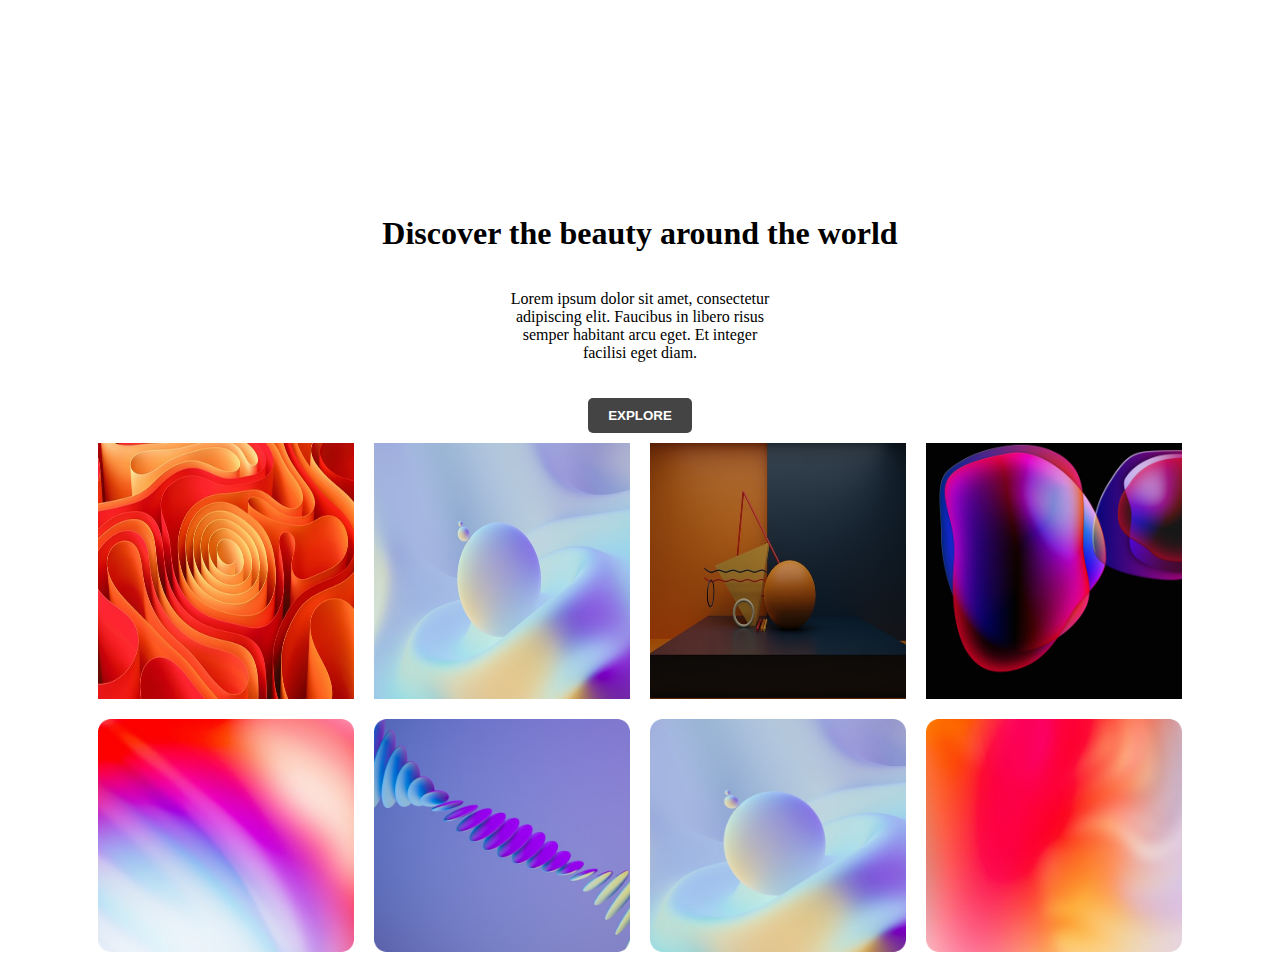
<file: index.htm>
<!DOCTYPE html>
<html lang="en">
<head>
    <meta charset="UTF-8">
    <meta name="viewport" content="width=device-width, initial-scale=1.0">
    <title>LandingPage</title>
    <link rel="stylesheet" href="index.css">


</head>
<body>

<header>
    <h1>Discover the beauty around the world</h1>
</header>

<div class="container">
    <p>Lorem ipsum dolor sit amet, consectetur adipiscing elit.
        Faucibus in libero risus semper habitant arcu eget. Et integer facilisi eget diam.</p>
        <button class="button1"> Explore</button>

</div>
 <div class="image-container">
        <img src="images/img1.jpg" alt="Image 1">
        <img src="images/img2.jpg" alt="Image 2">
        <img src="images/img3jpg.jpg" alt="Image 3">
        <img src="images/img4.jpg" alt="Image 4">
        <img src="images/Rectangle 3 (2).png" alt="Image 5">
        <img src="images/Rectangle 3 (3).png" alt="Image 6">
        <img src="images/Rectangle 4.png" alt="Image 6">
        <img src="images/Rectangle 4 (2).png" alt="Image 6">


    </div>
</body>
</html>
</file>
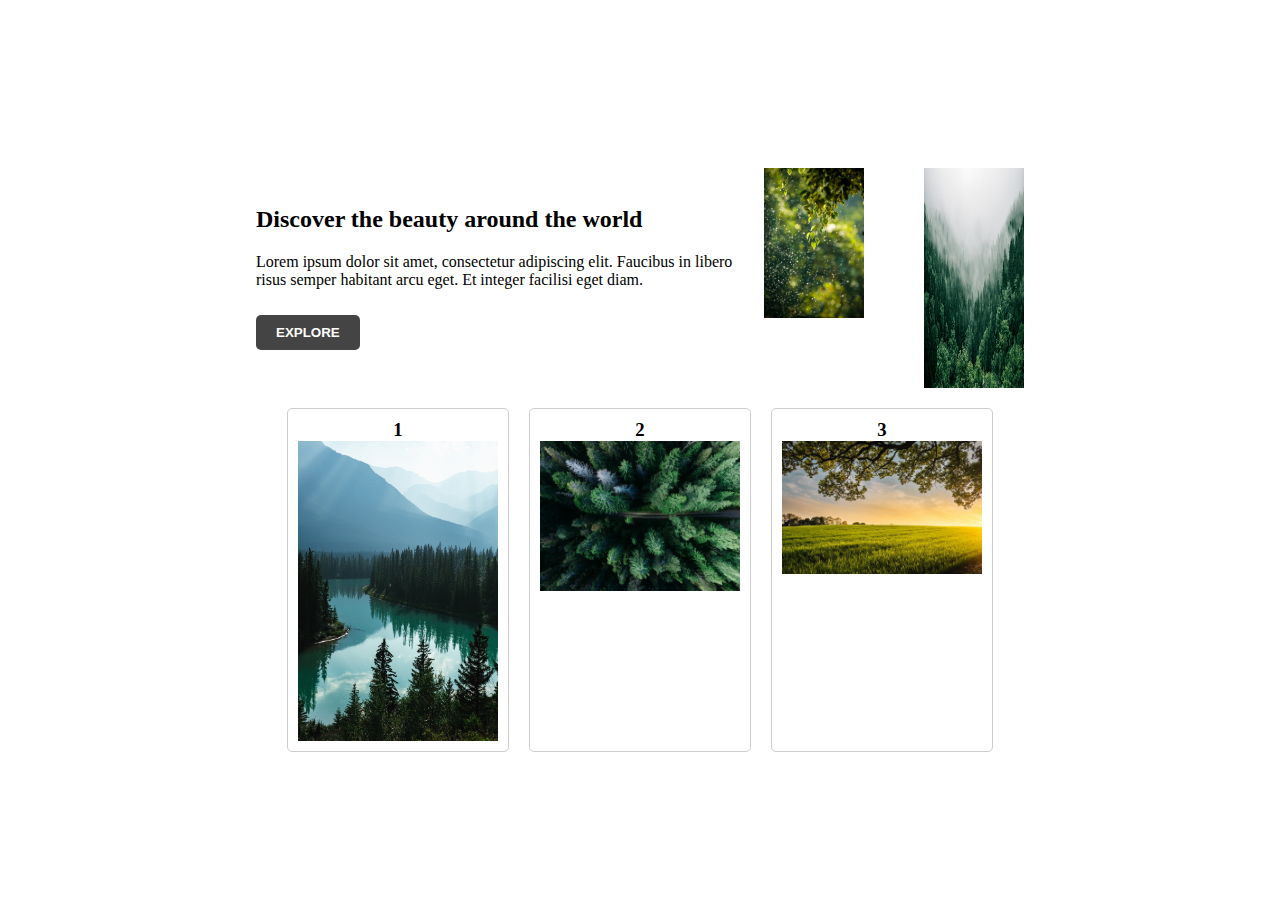
<file: Landingpages/index.html>
<!DOCTYPE html>
<html lang="en">
<head>
    <meta charset="UTF-8">
    <meta name="viewport" content="width=device-width, initial-scale=1.0">
    <title>LandingPage</title>
    <link rel="stylesheet" href="index.css">
</head>
<body>
    
    <div class="container">
        <div class="text">
            <h2>Discover the beauty around the world</h2>
            <p>Lorem ipsum dolor sit amet, consectetur adipiscing elit. Faucibus in libero risus semper habitant arcu eget. Et integer facilisi eget diam.</p>
            <button class="button1">Explore</button>
        </div>
        <div class="images">
            <img src="images/img1.jpg" alt="Image 1">
            <img src="images/img2.jpg" alt="Image 2">
        </div>
    </div>

    <div class="image-container">
        <div class="card">
            <h3>1</h3>
            <img src="images/img3.jpg" alt="Image 3">
        </div>
        <div class="card">
            <h3>2</h3>
            <img src="images/img4.jpg" alt="Image 4">
        </div>
        <div class="card">
            <h3>3</h3>
            <img src="images/img5.jpg" alt="Image 5">
        </div>
    </div>

</body>
</html>
</file>
<file: index.css>
body {
  display: flex;
  flex-direction: column;
  align-items: center;
  justify-content: center;
  height: 100vh;
  margin: 0;
}

header {
  text-align: center;
  margin-top: 20%;
}

.container {
  text-align: center;
}

.container p {
  margin-left: 35%;
  width: 30%;
}

.button1 {
  background-color: #444;
  color: #fff;
  border: none;
  padding: 10px 20px;
  cursor: pointer;
  border-radius: 5px;
  margin-top: 20px;
  text-transform: uppercase;
  font-weight: bold;
}

.image-container {
  display: flex;
  flex-wrap: wrap;
  justify-content: center;
}

.image-container img {
  max-width: 20%;
  margin: 10px;
}

@media (max-width: 768px) {
  .image-container img {
    max-width: 45%;
  }
}

@media (max-width: 480px) {
  .image-container img {
    max-width: 100%;
  }
}
</file>
<file: Landingpages/index.css>
body {
    display: flex;
    flex-direction: column;
    align-items: center;
    justify-content: center;
    height: 100vh;
    margin: 0;
  }
  
  header {
    margin-right: 200px;
  }
  
  .container {
    display: flex;
    justify-content: center;
    align-items: center;
    margin: 20px;
    width: 60vw;
  }
  
  .images {
    display: flex;
    gap: 60px;
  }
  
  .images img {
    height: auto;
  }
  
  .images img:first-child {
    margin-bottom: 70px;
  }
  
  .images img {
    max-width: 100px;
  }
  
  .text {
    margin-right: 20px;
  }
  
  .text h2 {
    margin-top: 0;
  }
  
  .button1 {
    background-color: #444;
    color: #fff;
    border: none;
    padding: 10px 20px;
    cursor: pointer;
    border-radius: 5px;
    margin-top: 10px;
    text-transform: uppercase;
    font-weight: bold;
  }
  
  .image-container {
    display: flex;
    justify-content: flex-end;
    gap: 20px;
  }
  
  .card {
    display: flex;
    flex-direction: column;
    align-items: center;
    border: 1px solid #ccc;
    border-radius: 5px;
    padding: 10px;
    max-width: 200px;
  }
  
  .card img {
    width: 100%;
    height: auto;
  }
  
  .card h3 {
    margin: 0;
  }
  
  @media (max-width: 768px) {
    header {
      margin-right: 0;
      text-align: center;
    }
  
    .container {
      flex-direction: column;
      align-items: center;
      text-align: center;
    }
  
    .images {
      flex-direction: column;
      align-items: center;
      gap: 20px;
    }
  
    .images img:first-child {
      margin-bottom: 20px;
    }
  
    .text {
      margin-right: 0;
    }
  }
</file>
